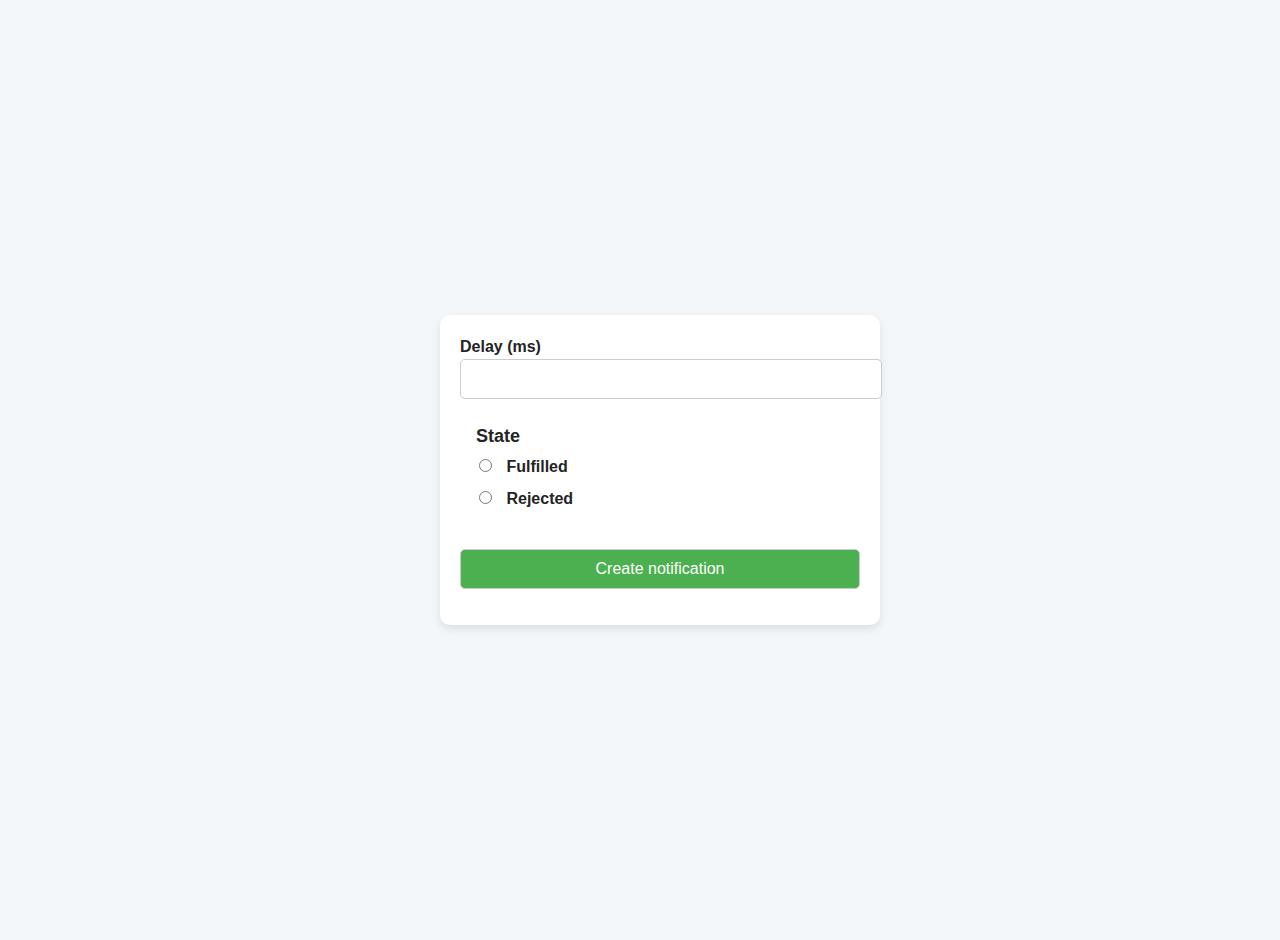
<file: src/2-snackbar.html>
<!DOCTYPE html>
<html lang="en">

<head>
  <meta charset="UTF-8" />
  <meta name="viewport" content="width=device-width, initial-scale=1.0" />
  <title>Snackbar</title>
  <link rel="stylesheet" href="./css/styles.css" />
  <link rel="stylesheet" href="./css/2-snackbar.css">
</head>

<body>
  <form class="form">
    <label>
      Delay (ms)
      <input type="number" name="delay" required />
    </label>

    <fieldset>
      <legend>State</legend>
      <label>
        <input type="radio" name="state" value="fulfilled" required />
        Fulfilled
      </label>
      <label>
        <input type="radio" name="state" value="rejected" required />
        Rejected
      </label>
    </fieldset>

    <button type="submit">Create notification</button>
  </form>

  <script type="module" src="./js/2-snackbar.js"></script>
</body>

</html>
</file>
<file: src/css/2-snackbar.css>
body {
    font-family: Arial, sans-serif;
    background-color: #f4f7fa;
    margin: 0;
    padding: 20px;
    display: flex;
    justify-content: center;
    align-items: center;
    height: 100vh;
}

.form {
    background-color: #fff;
    padding: 20px;
    border-radius: 10px;
    box-shadow: 0 4px 10px rgba(0, 0, 0, 0.1);
    max-width: 400px;
    width: 100%;
}

.form label {
    font-size: 16px;
    font-weight: bold;
    margin-bottom: 8px;
    display: block;
}

.form input[type="number"],
.form button {
    padding: 10px;
    font-size: 16px;
    width: 100%;
    margin-bottom: 16px;
    border: 1px solid #ccc;
    border-radius: 5px;
    outline: none;
}

.form button {
    background-color: #4caf50;
    color: white;
    cursor: pointer;
    transition: background-color 0.3s;
}

.form button:hover {
    background-color: #45a049;
}

.form fieldset {
    border: none;
    margin-bottom: 20px;
}

.form legend {
    font-size: 18px;
    font-weight: bold;
}

.form label input {
    margin-right: 10px;
}

.form .radio-buttons {
    display: flex;
    justify-content: space-between;
    margin-top: 8px;
}
</file>
<file: src/css/styles.css>
/**
  |============================
  | include css partials with
  | default @import url()
  |============================
*/
/* Common styles */
@import url('./reset.css');
@import url('./base.css');
@import url('./container.css');
@import url('./animations.css');

/* Sections style */
@import url('./header.css');
@import url('./vite-promo.css');
@import url('./badges.css');
@import url('./back-link.css');
@import url('./footer.css');
</file>
